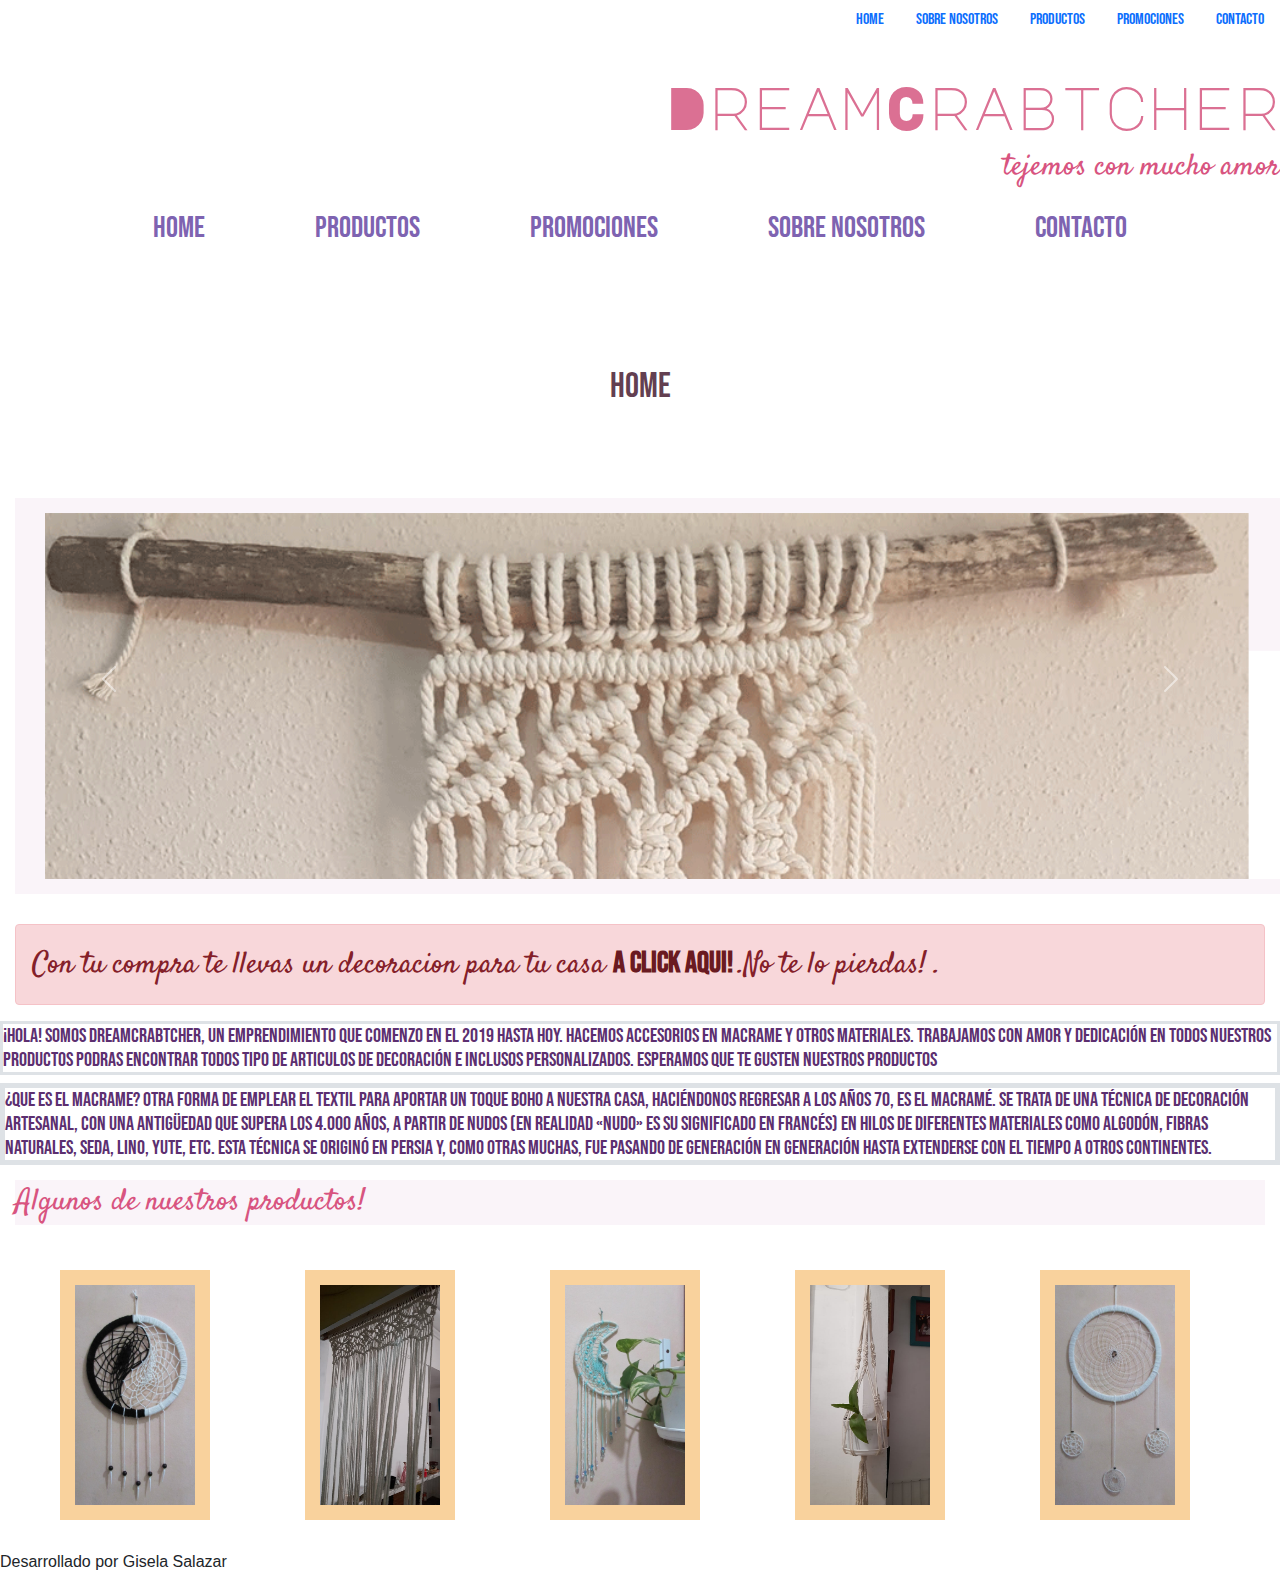
<file: index.html>
<!DOCTYPE html>
<html>
    <head>
      <meta charset="UTF-8">

      <meta http-equiv="X-UA-Compatible" content="IE=edge">
    
      <meta name="viewport" content="width=device-width, initial-scale=1.0">

     <title > DreamCrabtcher</title>
     
     <link rel="stylesheet" href="css/bootstrap.css">

     <link rel="stylesheet" href="css.css">
     
     <link rel="stylesheet" href="imagenes-productos/favicon.png" >

    </head>


    <body>

     <!--BOOTSTRAP -->

        
        
        <ul class="nav justify-content-end" >
            
            <li class="nav-item">
              <a class="nav-link" href="index.html">Home</a>
            </li>

            <li class="nav-item">
              <a class="nav-link" href="sobre-nosotros.html">Sobre Nosotros </a>
            </li>

            <li class="nav-item">
                <a class="nav-link" href="productos.html">Productos</a>
              </li>

            <li class="nav-item">
                <a class="nav-link" href="promociones.html">Promociones</a>
              </li>
            <li class="nav-item">
                <a class="nav-link" href="contacto.html">Contacto</a>
              </li>
          </ul>



        <!--FIN-->


        <header class="header-flex">
            <h1> DreamCrabtcher </h1>
            <h2>tejemos con mucho amor</h2>
        </header>

        <nav class="menu-flex">
            
          <span><a href="index.html"> Home </a></span>
    <span><a href="productos.html"> productos</a></span>
    <span><a href="promociones.html" >promociones </a></span>
    <span><a href="sobre-nosotros.html">sobre nosotros</a></span>
    <span><a href="contacto.html">contacto</a></span>

        </nav>
        
        <h3>Home  </h3>

        

        <!--BOOTSTRAP-->
        <div id="carouselExampleControls" class="carousel slide" data-bs-ride="carousel">
            <div class="carousel-inner">
              <div class="carousel-item active">
                <img src="imagenes-productos/1000x300-1.gif" class="d-block w-100" alt="uno">
              </div>
              <div class="carousel-item">
                <img src="imagenes-productos/1000x300-2.gif" class="d-block w-100" alt="dos">
              </div>
              <div class="carousel-item">
                <img src="imagenes-productos/1000x300-3.gif" class="d-block w-100" alt="tres">
              </div>
            </div>
            <button class="carousel-control-prev" type="button" data-bs-target="#carouselExampleControls" data-bs-slide="prev">
              <span class="carousel-control-prev-icon" aria-hidden="true"></span>
              <span class="visually-hidden">Previous</span>
            </button>
            <button class="carousel-control-next" type="button" data-bs-target="#carouselExampleControls" data-bs-slide="next">
              <span class="carousel-control-next-icon" aria-hidden="true"></span>
              <span class="visually-hidden">Next</span>
            </button>
          </div>
        
       




        <!--FIN-->
    
        <section id="productos" class="flex-productos "></section>


        <main>
          <div class="alert alert-danger" role="alert">
            Con tu compra te llevas un decoracion para tu casa <a href="promociones.html" class="alert-link">a click aqui!
            </a>.No te lo pierdas! .
          </div>


            <h5 class="border border-3"> ¡Hola! somos DreamCrabtcher,
                un emprendimiento que comenzo en el 2019 hasta hoy.
                Hacemos accesorios en macrame y otros materiales.
                Trabajamos con amor y dedicación en todos nuestros productos
                Podras encontrar todos tipo de articulos de decoración 
                e inclusos personalizados.
                Esperamos que te gusten nuestros productos

            </h5>

        
        </main>

        
        <h5 class="border border-5">
            ¿Que es el macrame? 
 
            Otra forma de emplear el textil para aportar un toque boho a nuestra casa, haciéndonos regresar a los años 70, es el macramé. Se trata de una técnica de decoración artesanal, con una antigüedad que supera los 4.000 años, a partir de nudos (en realidad «nudo» es su significado en francés) en hilos de diferentes materiales como algodón, fibras naturales, seda, lino, yute, etc. Esta técnica se originó en Persia y, como otras muchas, fue pasando de generación en generación hasta extenderse con el tiempo a otros continentes.
 
        </h5>
        
        <div class="animacion">Algunos de nuestros productos!</div>
        <!--ESTO ES CSS-->


        <img class="imagenIndex" src="imagenes-productos/atrapados.jpg" alt="imagenDos">
        <img class="imagenIndex" src="imagenes-productos/cortinas.jpg" alt="cortinas">
        <img class="imagenIndex" src="imagenes-productos/decoracion lunar.jpg" alt="decoracion">
        <img class="imagenIndex" src="imagenes-productos/portaplantas.jpg" alt="portaMacetas">
        <img class="imagenIndex" src="imagenes-productos/atrapauno.jpg" alt="imagenUno">
        
      
 



         <footer>Desarrollado por Gisela Salazar </footer>

    
    <script src="js/bootstrap.js"></script>

    </body>
    






</html>
</file>
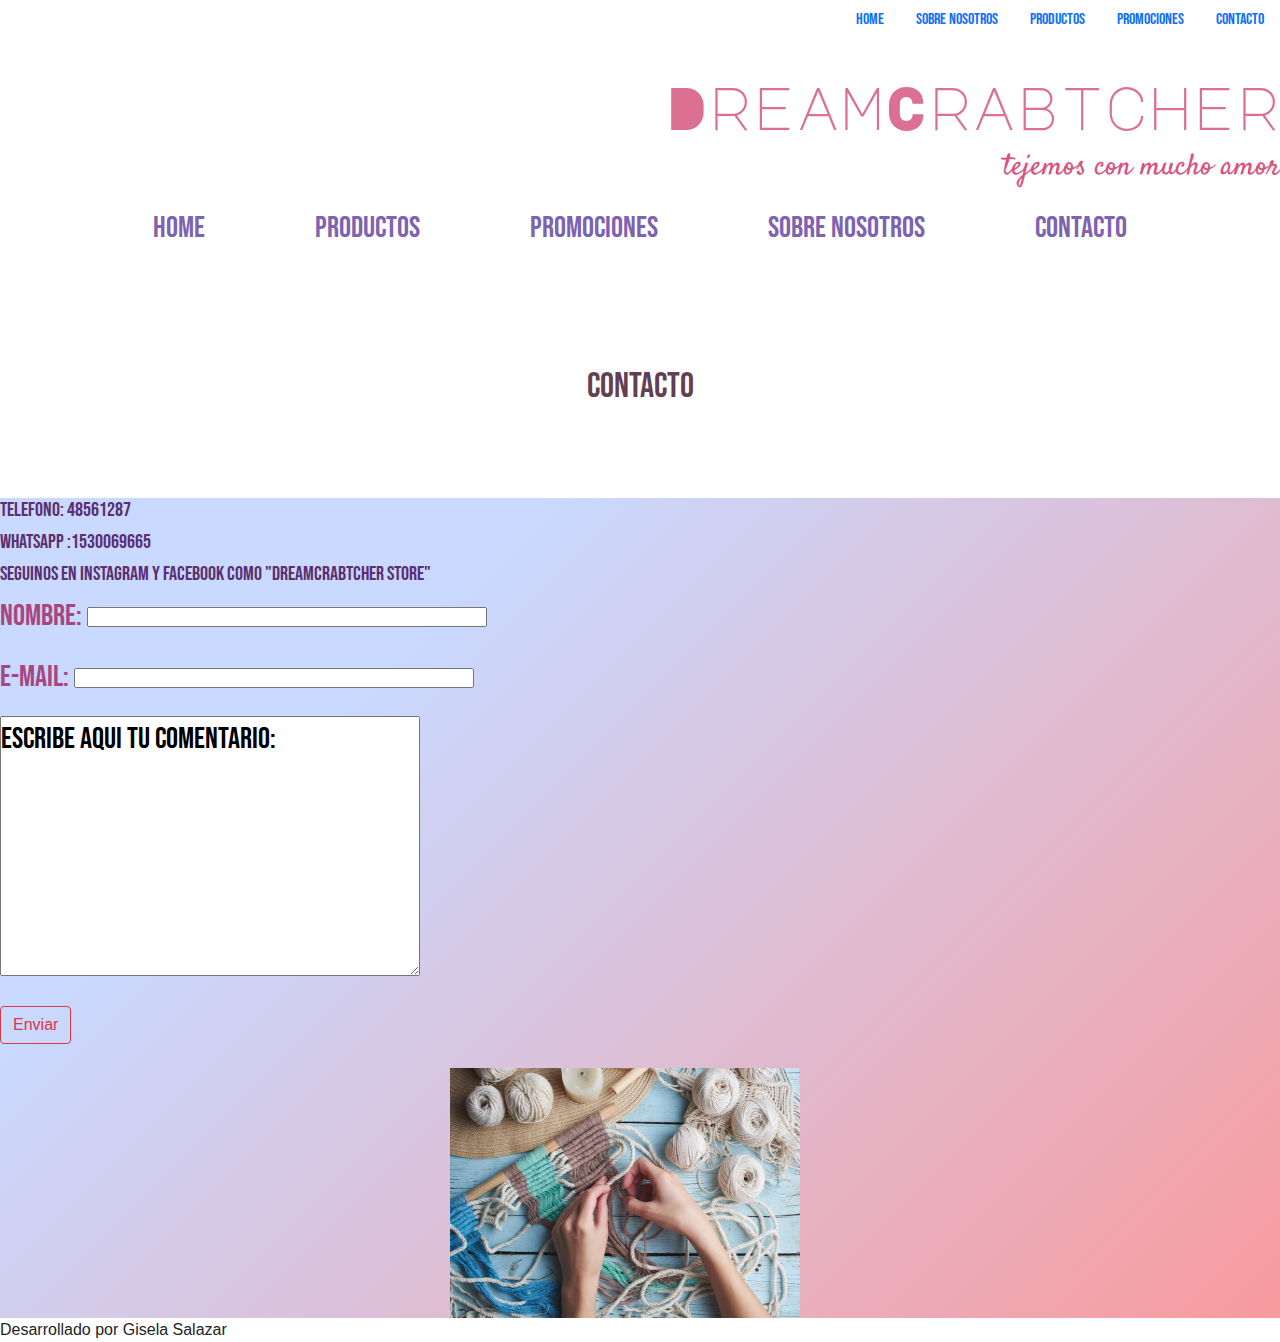
<file: contacto.html>
<!DOCTYPE html>

<html>

<head>

    <link rel="stylesheet" href="css/bootstrap.css">

    <link rel="stylesheet" href="css.css"
    
    <link rel="stylesheet" href="imagenes-productos/favicon.png" >

</head>

<body>

<!--BOOTSTRAP -->

        
        
<ul class="nav justify-content-end" >
            
  <li class="nav-item">
    <a class="nav-link" href="index.html">Home</a>
  </li>

  <li class="nav-item">
    <a class="nav-link" href="sobre-nosotros.html">Sobre Nosotros </a>
  </li>

  <li class="nav-item">
      <a class="nav-link" href="productos.html">Productos</a>
    </li>

  <li class="nav-item">
      <a class="nav-link" href="promociones.html">Promociones</a>
    </li>
  <li class="nav-item">
      <a class="nav-link" href="contacto.html">Contacto</a>
    </li>
</ul>

  
<!--FIN-->
    <header class="header-flex">

       
    
        <h1> DreamCrabtcher</h1>
        <h2>tejemos con mucho amor</h2>

    </header>

    
    <nav class="menu-flex">
        
      <span><a href="index.html"> Home </a></span>
    <span><a href="productos.html"> productos</a></span>
    <span><a href="promociones.html" >promociones </a></span>
    <span><a href="sobre-nosotros.html">sobre nosotros</a></span>
    <span><a href="contacto.html">contacto</a></span>
    </nav>
    
    <h3 id="subtitulo">Contacto </h3>


        
        <main class="contactos" id="contacto-flex" >

        <h5>Telefono: 48561287 </h5> 
        <h5>Whatsapp :1530069665</h5>
        <h5>Seguinos en instagram y facebook como "DreamCrabtcher Store"</h5>
        
        
        <form action="correo@direccion.com" method="post" enctype="text/plain"
        >
        <p>Nombre: <input class="emailNombre" type="text" name="nombre"/></p>
        <p >e-mail: <input class="emailNombre" type="text" name="e-mail" size="35"/></p>
        <p><textarea class="consulta" name="comentario" rows="10" cols="150">Escribe aqui tu comentario:</textarea></p>
        <button type="button" class="btn btn-outline-danger"> Enviar </button>


        </form><br>

        
        <img class="imagenContacto" src="imagenes-productos/modern-macrame-2.webp" width="700" alt="">
    </main>
    
   


    <footer>Desarrollado por Gisela Salazar </footer>

    <script src="js/bootstrap.js"></script>
    </body>
</html>
</file>
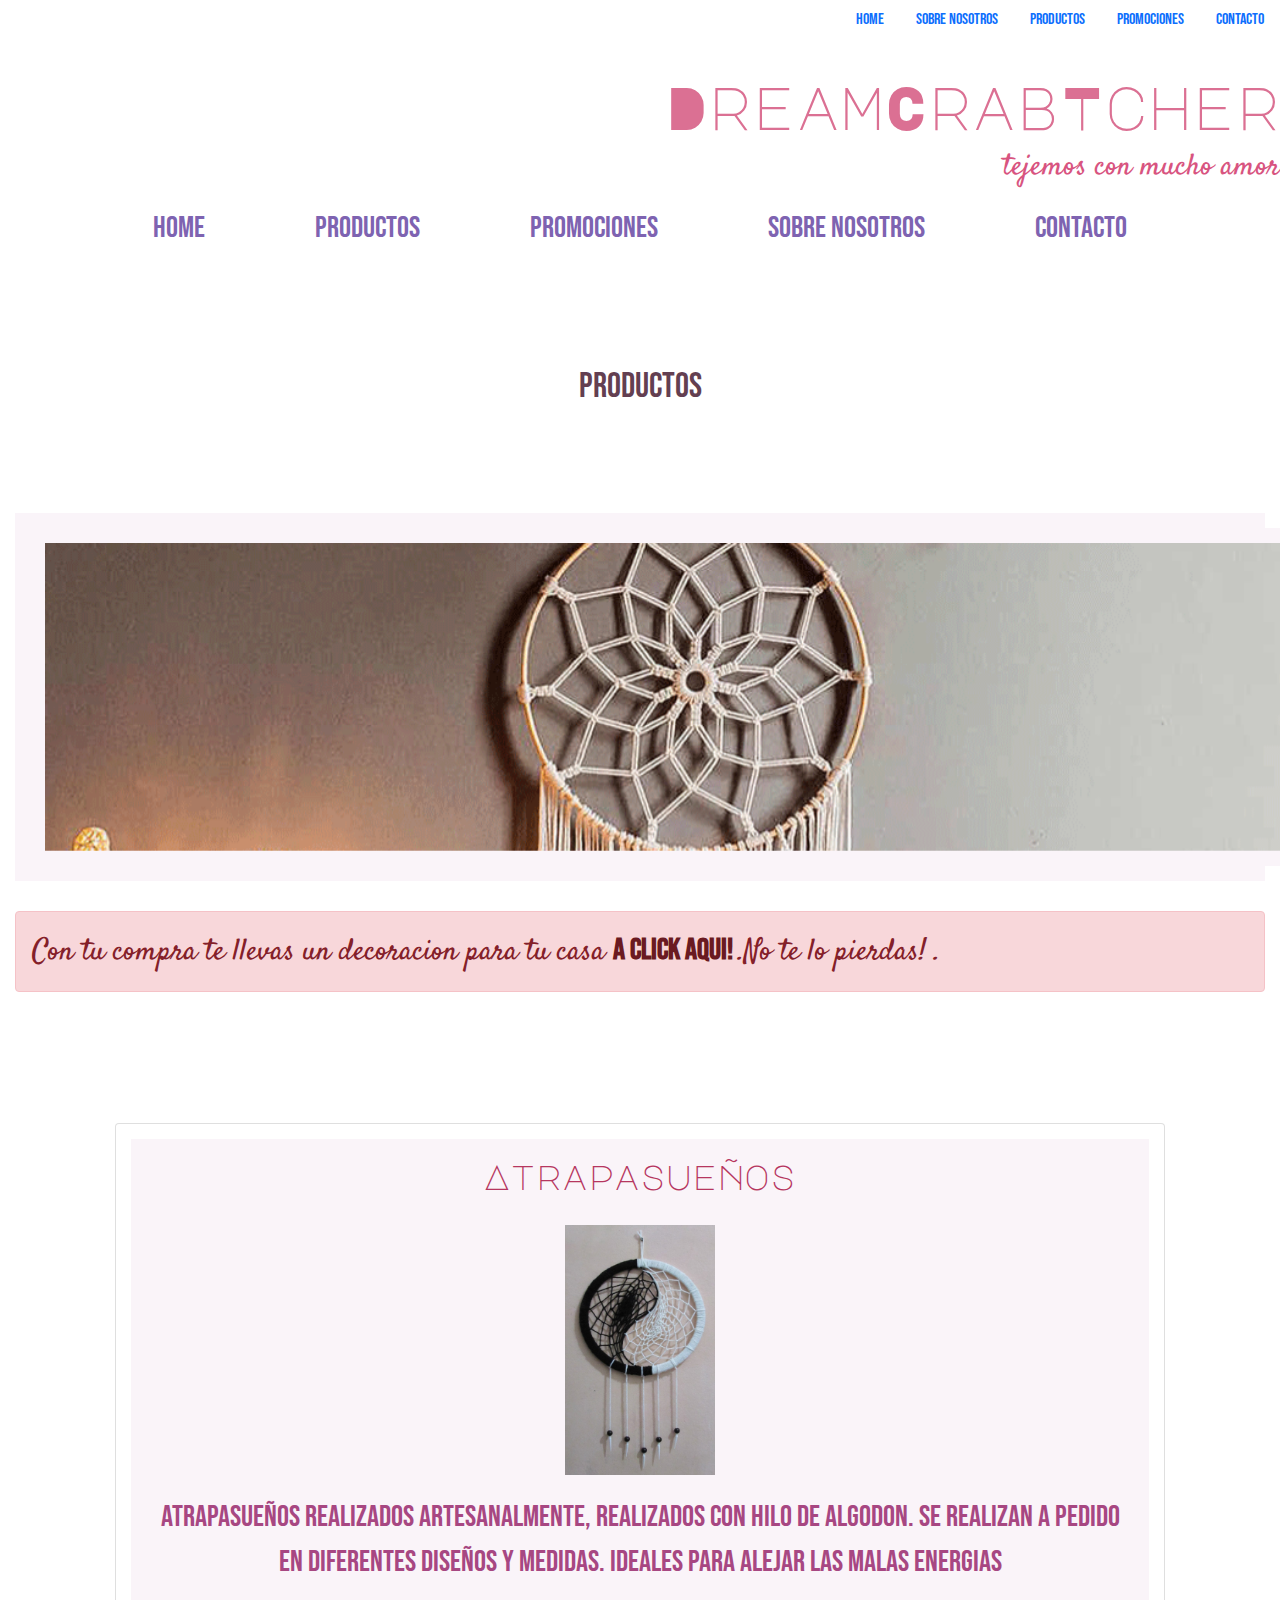
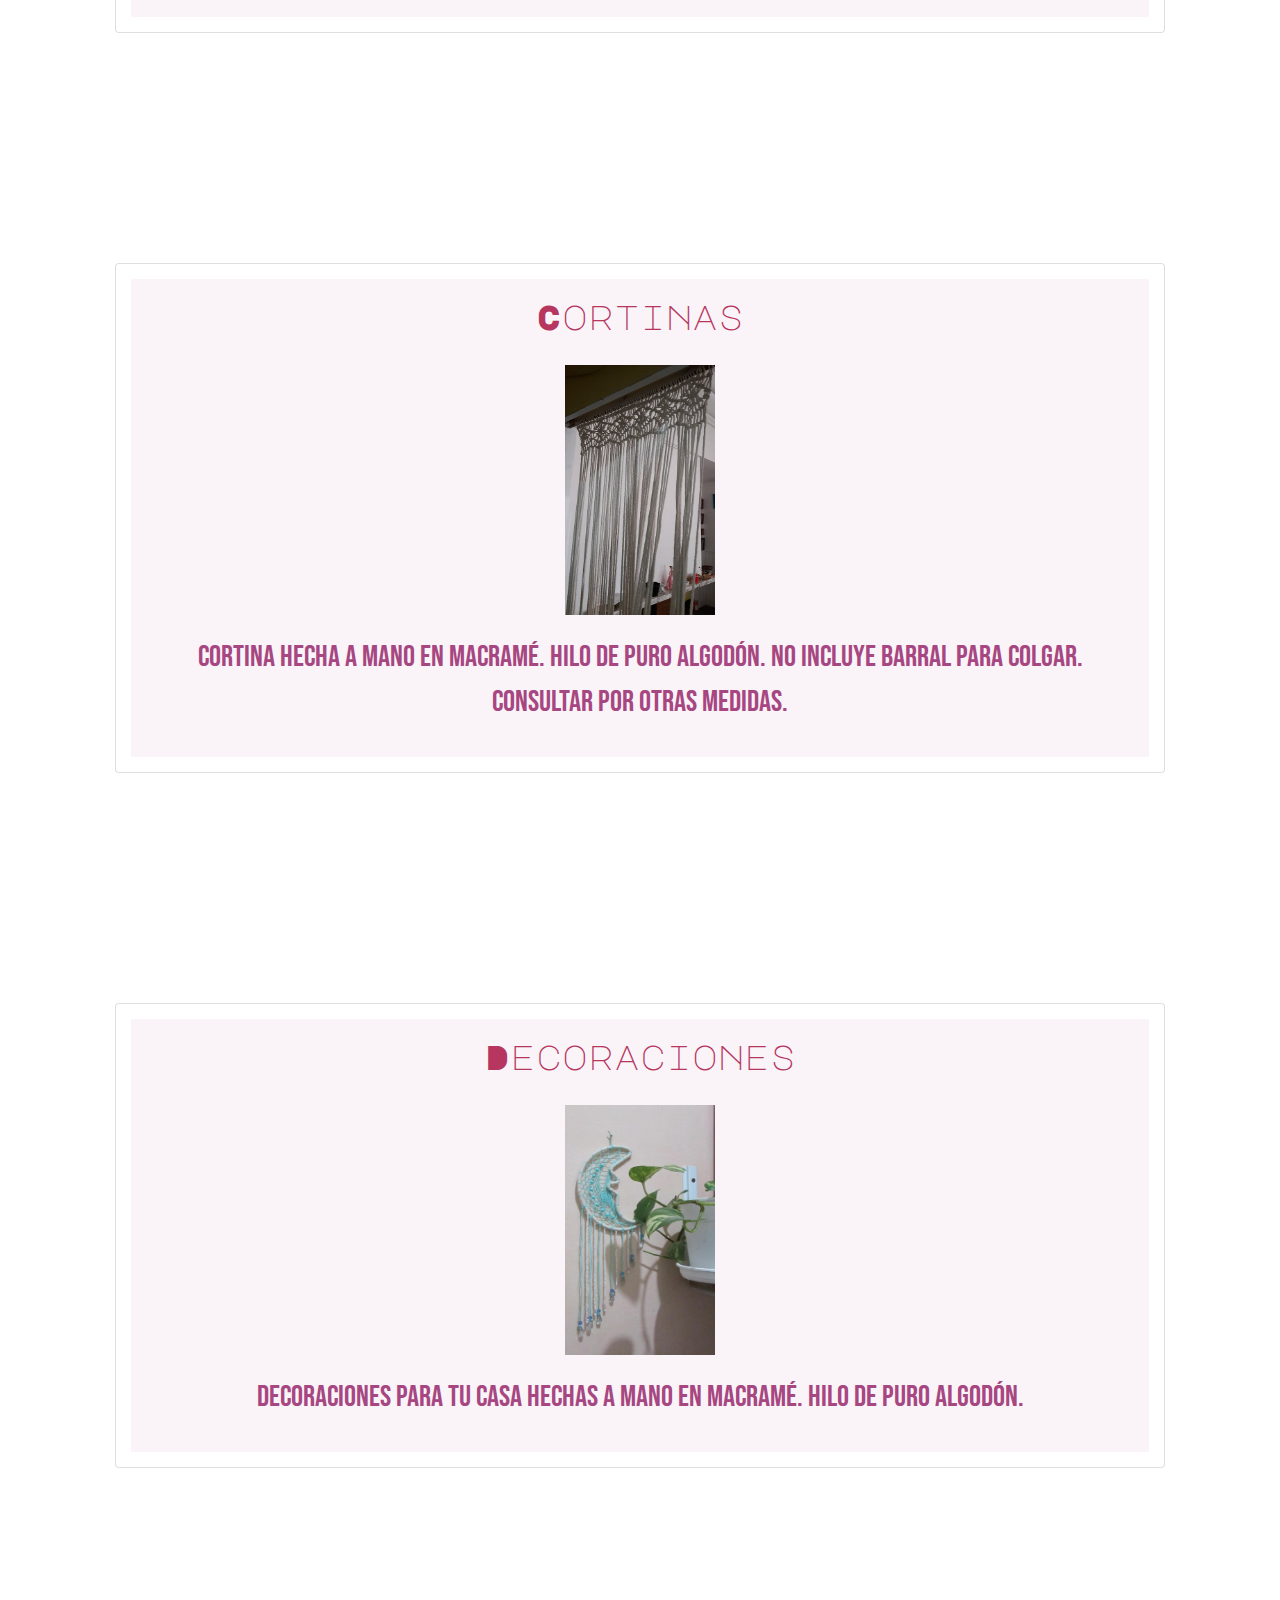
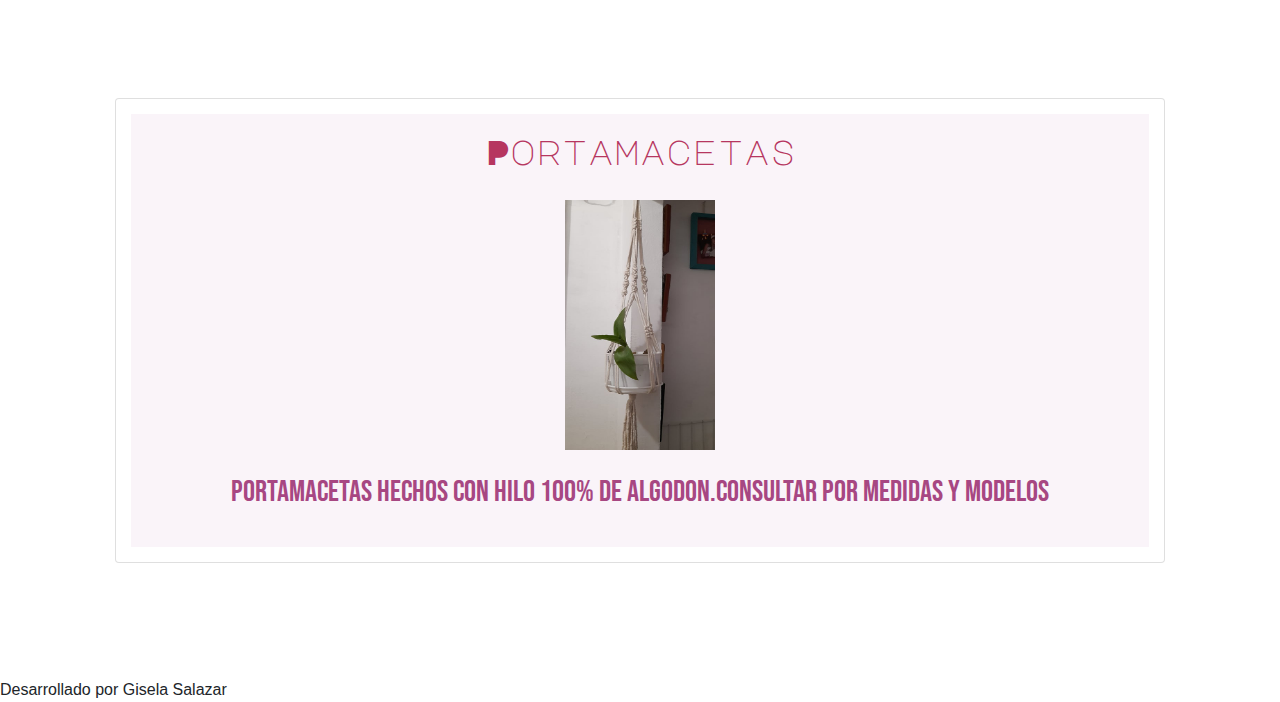
<file: productos.html>
<!DOCTYPE html>
<html lang="en">

<head>
  <meta charset="UTF-8">
  <meta http-equiv="X-UA-Compatible" content="IE=edge">
  <meta name="viewport" content="width=device-width, initial-scale=1.0">
  <title>productos</title>

  <link rel="stylesheet" href="css/bootstrap.css">

  <link rel="stylesheet" href="css.css">

  <link rel="stylesheet" href="imagenes-productos/favicon.png">

</head>

<body id="grilla-areas">

  <!--BOOTSTRAP -->



  <ul class="nav justify-content-end" >
            
    <li class="nav-item">
      <a class="nav-link" href="index.html">Home</a>
    </li>

    <li class="nav-item">
      <a class="nav-link" href="sobre-nosotros.html">Sobre Nosotros </a>
    </li>

    <li class="nav-item">
        <a class="nav-link" href="productos.html">Productos</a>
      </li>

    <li class="nav-item">
        <a class="nav-link" href="promociones.html">Promociones</a>
      </li>
    <li class="nav-item">
        <a class="nav-link" href="contacto.html">Contacto</a>
      </li>
  </ul>


  <!--FIN-->
  <header class="header-flex">
    <h1>DreamCrabTcher</h1>
    <h2>tejemos con mucho amor </h2>
  </header>


  <nav class="menu-flex">

    <span><a href="index.html"> Home </a></span>
    <span><a href="productos.html"> productos</a></span>
    <span><a href="promociones.html" >promociones </a></span>
    <span><a href="sobre-nosotros.html">sobre nosotros</a></span>
    <span><a href="contacto.html">contacto</a></span>
  </nav>

  <h3>PRoductos </h3> 


  <!--BOOTSTRAP CAROUSEL-->

  <div id="carouselExampleSlidesOnly" class="carousel slide" data-bs-ride="carousel">
    <div class="carousel-inner">
      <div class="carousel-item active">
        <img src="imagenes-productos/productoDos.gif" class="d-block w-100" alt="...">
      </div>
      <div class="carousel-item">
        <img src="imagenes-productos/productoTres.gif" class="d-block w-100" alt="...">
      </div>
      <div class="carousel-item">
        <img src="imagenes-productos/productosUno.gif" class="d-block w-100" alt="...">
      </div>
    </div>
  </div>


  <div class="alert alert-danger" role="alert">
    Con tu compra te llevas un decoracion para tu casa <a href="promociones.html" class="alert-link">a click aqui!
    </a>.No te lo pierdas! .
  </div>

  <!--FIN -->

  <section id="productos" class="flex-productos ">



    <article>
      <div class="card">
        <div class="card-body">
          <h4> Atrapasueños </h4>
          <img class="imagenDos" src="imagenes-productos/atrapados.jpg" alt="imagenDos">

          <p>
            Atrapasueños realizados artesanalmente,
            realizados con hilo de algodon.
            Se realizan a pedido en diferentes diseños y medidas.
            ideales para alejar las malas energias
          </p>
        </div>
      </div>




    </article>

    <article>
      <div class="card">
        <div class="card-body">
          <h4>Cortinas </h4>
          <img class="imagenDos" src="imagenes-productos/cortinas.jpg" alt="cortinas">
          <p>
            Cortina hecha a mano en Macramé. Hilo de puro algodón.
            No incluye barral para colgar.
            Consultar por otras medidas.
          </p>

        </div>
      </div>
    </article>

  </section>

  <section class="flex-productos">

    <article>
      <div class="card">
        <div class="card-body">
          <h4>Decoraciones </h4>
          <img class="imagenDos" src="imagenes-productos/decoracion lunar.jpg" alt="decoracion">
          <p>
            Decoraciones para tu casa hechas a mano en Macramé. Hilo de puro algodón.

          </p>

        </div>
      </div>
    </article>

    <article>
      <div class="card">
        <div class="card-body">
          <h4>Portamacetas</h4>

          <img class="imagenDos" src="imagenes-productos/portaplantas.jpg" alt="portaMacetas">
          <p>
            Portamacetas hechos con hilo 100% de algodon.Consultar por medidas y modelos
          </p>

        </div>
      </div>
    </article>



  </section>





  <footer>Desarrollado por Gisela Salazar </footer>

  <script src="js/bootstrap.js"></script>

</body>

</html>
</file>
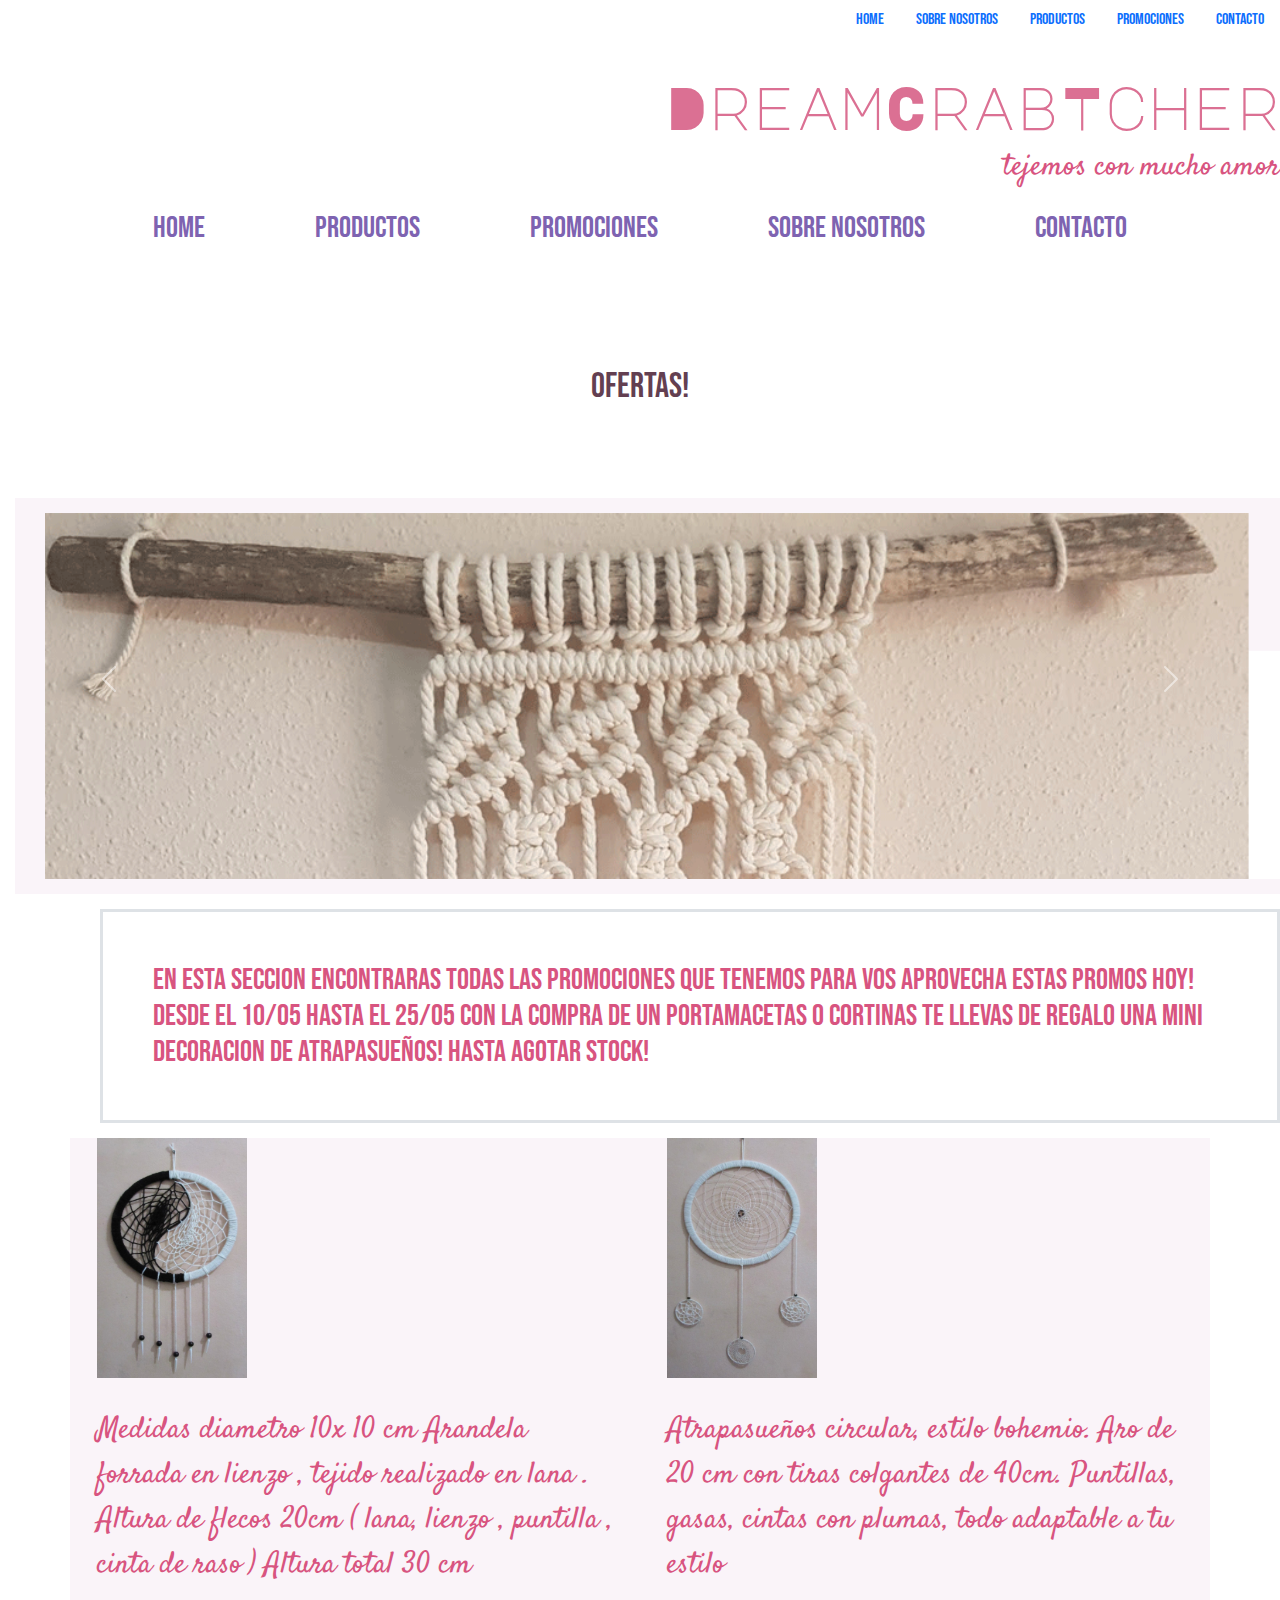
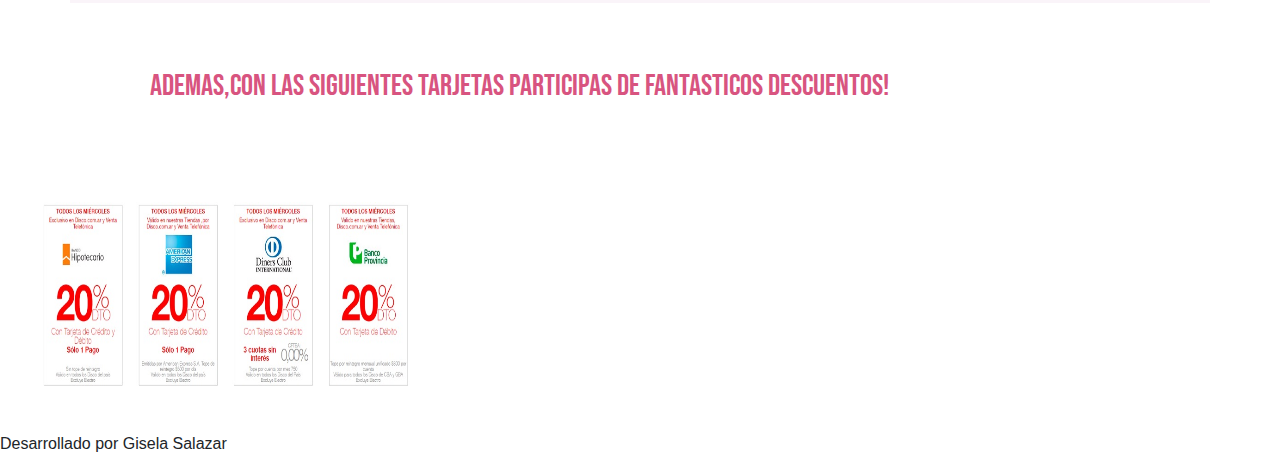
<file: promociones.html>
<!DOCTYPE html>

<html>

<head>
  <title> promociones</title>

  <link rel="stylesheet" href="css/bootstrap.css">

  <link rel="stylesheet" href="css.css" <link rel="stylesheet" href="imagenes-productos/favicon.png">

</head>

</head>

<body>

  <!--BOOTSTRAP -->


  <ul class="nav justify-content-end">
            
    <li class="nav-item">
      <a class="nav-link" href="index.html">Home</a>
    </li>

    <li class="nav-item">
      <a class="nav-link" href="sobre-nosotros.html">Sobre Nosotros </a>
    </li>

    <li class="nav-item">
        <a class="nav-link" href="productos.html">Productos</a>
      </li>

    <li class="nav-item">
        <a class="nav-link" href="promociones.html">Promociones</a>
      </li>
    <li class="nav-item">
        <a class="nav-link" href="contacto.html">Contacto</a>
      </li>
  </ul>


  <!--FIN-->
  <header class="header-flex">

    <h1> DreamCrabTcher </h1>
    <h2>tejemos con mucho amor</h2>
  </header>

  <nav class="menu-flex">

    <span><a href="index.html"> Home </a></span>
    <span><a href="productos.html"> productos</a></span>
    <span><a href="promociones.html" >promociones </a></span>
    <span><a href="sobre-nosotros.html">sobre nosotros</a></span>
    <span><a href="contacto.html">contacto</a></span>
  </nav>

  <h3>Ofertas! </h3>


  <!--BOOTSTRAP-->

  <div id="carouselExampleControls" class="carousel slide" data-bs-ride="carousel">
    <div class="carousel-inner">
      <div class="carousel-item active">
        <img src="imagenes-productos/1000x300-1.gif" class="d-block w-100" alt="uno">
      </div>
      <div class="carousel-item">
        <img src="imagenes-productos/1000x300-2.gif" class="d-block w-100" alt="dos">
      </div>
      <div class="carousel-item">
        <img src="imagenes-productos/1000x300-3.gif" class="d-block w-100" alt="tres">
      </div>
    </div>
    <button class="carousel-control-prev" type="button" data-bs-target="#carouselExampleControls" data-bs-slide="prev">
      <span class="carousel-control-prev-icon" aria-hidden="true"></span>
      <span class="visually-hidden">Previous</span>
    </button>
    <button class="carousel-control-next" type="button" data-bs-target="#carouselExampleControls" data-bs-slide="next">
      <span class="carousel-control-next-icon" aria-hidden="true"></span>
      <span class="visually-hidden">Next</span>
    </button>
  </div>

  <h6 class="border border-3">
    En esta seccion encontraras todas las promociones que tenemos para vos
    Aprovecha estas promos hoy!

    desde el 10/05 hasta el 25/05 con la compra de un Portamacetas o cortinas te llevas de
    regalo una mini decoracion de atrapasueños! Hasta agotar stock!
  </h6>

  <div class="container">
    <div class="row">
      <div class="col">

        <img class="promo" src="imagenes-productos/atrapados.jpg" alt="promo">
      </div>


      <div class="col">

        <img class="promo" src="imagenes-productos/atrapauno.jpg" alt="promo">


      </div>
    </div>


    <div class="row">

      <div class="col">

        Medidas diametro 10x 10 cm
        Arandela forrada en lienzo , tejido realizado en lana .
        Altura de flecos 20cm ( lana, lienzo , puntilla , cinta de raso )
        Altura total 30 cm

      </div>
      <div class="col">

        Atrapasueños circular, estilo bohemio.
        Aro de 20 cm con tiras colgantes de 40cm.
        Puntillas, gasas, cintas con plumas, todo adaptable a tu estilo
      </div>

    </div>
  </div>

  </div>


  <h6>Ademas,con las siguientes tarjetas participas de fantasticos descuentos! </h6>

  <img class="ofertas" src="imagenes-productos/descuentos-disco-online-marzo-2017-tarjetas.jpg" alt="descuentos">

  <!--FIN-->

  <footer>Desarrollado por Gisela Salazar </footer>

  <script src="js/bootstrap.js"></script>

</body>



</html>
</file>
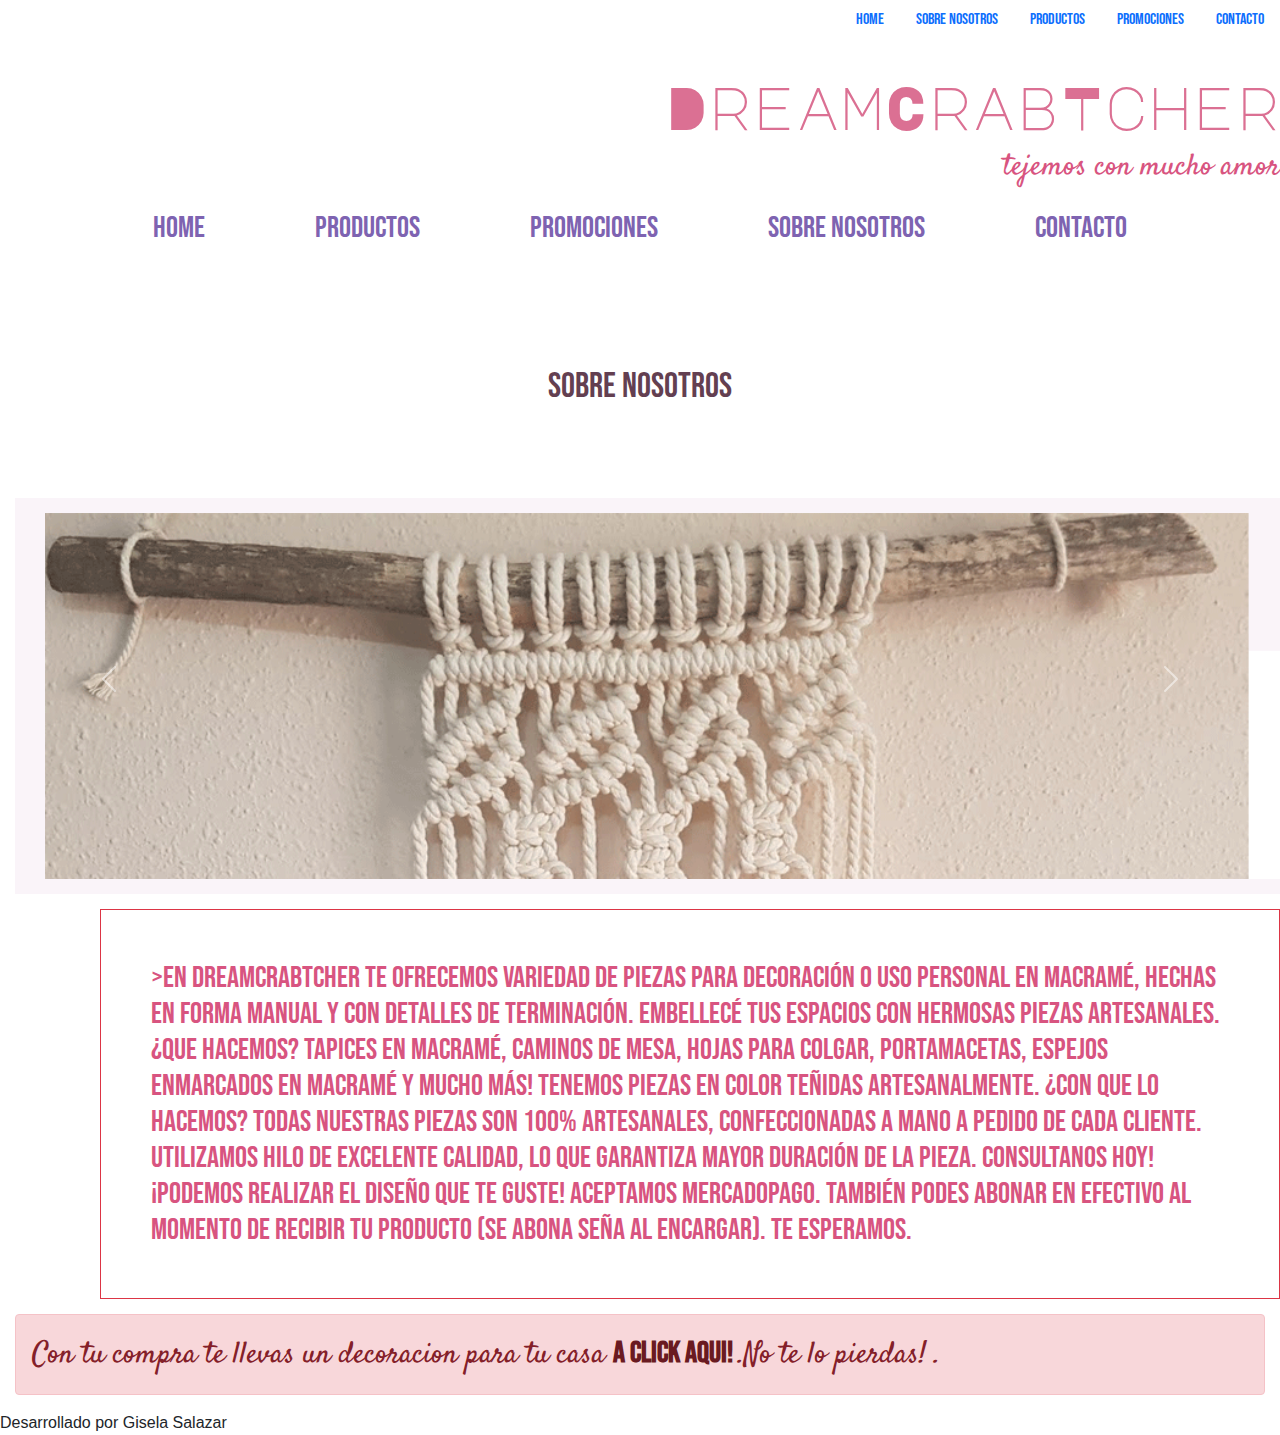
<file: sobre-nosotros.html>
<!DOCTYPE html>

<html>

<head>

  <link rel="stylesheet" href="css/bootstrap.css">

  <link rel="stylesheet" href="css.css"

  <link rel="stylesheet" href="imagenes-productos/favicon.png">

</head>



<body>

  <!--BOOTSTRAP -->



  <ul class="nav justify-content-end" >
            
    <li class="nav-item">
      <a class="nav-link" href="index.html">Home</a>
    </li>

    <li class="nav-item">
      <a class="nav-link" href="sobre-nosotros.html">Sobre Nosotros </a>
    </li>

    <li class="nav-item">
        <a class="nav-link" href="productos.html">Productos</a>
      </li>

    <li class="nav-item">
        <a class="nav-link" href="promociones.html">Promociones</a>
      </li>
    <li class="nav-item">
        <a class="nav-link" href="contacto.html">Contacto</a>
      </li>
  </ul>



  <!--FIN-->

  <header class="header-flex">

    <h1> DreamCrabTcher </h1>
    <h2>tejemos con mucho amor</h2>
  </header>

  <nav class="menu-flex">

    <span><a href="index.html"> Home </a></span>
    <span><a href="productos.html"> productos</a></span>
    <span><a href="promociones.html" >promociones </a></span>
    <span><a href="sobre-nosotros.html">sobre nosotros</a></span>
    <span><a href="contacto.html">contacto</a></span>

  </nav>
  <h3>Sobre nosotros </h3>

  <!--BOOTSTRAP-->

  <div id="carouselExampleControls" class="carousel slide" data-bs-ride="carousel">
    <div class="carousel-inner">
      <div class="carousel-item active">
        <img src="imagenes-productos/1000x300-1.gif" class="d-block w-100" alt="uno">
      </div>
      <div class="carousel-item">
        <img src="imagenes-productos/1000x300-2.gif" class="d-block w-100" alt="dos">
      </div>
      <div class="carousel-item">
        <img src="imagenes-productos/1000x300-3.gif" class="d-block w-100" alt="tres">
      </div>
    </div>
    <button class="carousel-control-prev" type="button" data-bs-target="#carouselExampleControls" data-bs-slide="prev">
      <span class="carousel-control-prev-icon" aria-hidden="true"></span>
      <span class="visually-hidden">Previous</span>
    </button>
    <button class="carousel-control-next" type="button" data-bs-target="#carouselExampleControls" data-bs-slide="next">
      <span class="carousel-control-next-icon" aria-hidden="true"></span>
      <span class="visually-hidden">Next</span>
    </button>
  </div>






  <!--FIN-->
  <main>

   


    <h6 class="border border-danger" >>En DreamCrabtcher te ofrecemos variedad de piezas para decoración o uso personal en Macramé,
      hechas en forma manual y con detalles de terminación. Embellecé tus espacios con hermosas piezas artesanales.
      ¿Que hacemos? Tapices en Macramé, Caminos de mesa, Hojas para colgar, Portamacetas, Espejos enmarcados en macramé
      y mucho más!
      Tenemos piezas en color teñidas artesanalmente.
      ¿Con que lo hacemos? Todas nuestras piezas son 100% artesanales, confeccionadas a mano a pedido de cada cliente.
      Utilizamos
      hilo de excelente calidad, lo que garantiza mayor duración de la pieza.
      Consultanos hoy! ¡Podemos realizar el diseño que te guste! Aceptamos MercadoPago. También podes abonar en
      efectivo al momento de recibir tu producto (se abona seña al encargar). Te esperamos.</h6>

    <div class="alert alert-danger" role="alert">
      Con tu compra te llevas un decoracion para tu casa <a href="promociones.html" class="alert-link">a click aqui!
      </a>.No te lo pierdas! .
    </div>




  </main>


  <footer>Desarrollado por Gisela Salazar </footer>


  <script src="js/bootstrap.js"></script>

</body>

</html>
</file>
<file: css.css>
/*fuente de letra*/

@import url('https://fonts.googleapis.com/css2?family=Amatic+SC:wght@400;700&family=Fasthand&family=Londrina+Shadow&family=Major+Mono+Display&family=Rampart+One&family=Sevillana&family=Smythe&display=swap');
@import url('https://fonts.googleapis.com/css2?family=Amatic+SC:wght@400;700&family=Fasthand&family=Londrina+Shadow&family=Major+Mono+Display&family=Rampart+One&family=Satisfy&family=Sevillana&family=Smythe&display=swap');
@import url('https://fonts.googleapis.com/css2?family=Bebas+Neue&display=swap');


* {
    margin: 0;
    padding: 0;
    font-family: sans-serif;
    box-sizing: border-box;
}

.promo {
   width: 150px;
   height: 240px;


}
/*rutas*/

nav {
    text-align: center;
    font-size: 30px;

}

a {
    color: rgb(126, 99, 177);
    text-decoration: none;
    font-family: 'Bebas Neue';

}

span {

    margin: 35px;
    padding: 10px 20px;
    margin-top: 0px;

}

h3 {
    color: rgb(99, 63, 81);

    font-size: 35px;
    font-family: 'Bebas Neue';
    text-align: center;
    padding: 50px;
    margin-top: 20px;
    margin-bottom: 40px;
    background-image: url(https://www.arquitecturaydiseno.es/medio/2022/03/19/apertura-macrame_84504a26_1280x794.jpg);
    background-position: 60px;
    background-repeat: no-repeat;
    background-position-x: center;
}

/*promociones*/




h6 {
    color: rgb(216, 84, 128);
    font-size: 30px;
    font-family: 'Bebas Neue';
    margin-left: 100px;
    padding: 50px;

}

body {
    background-image: url("https://img.freepik.com/vector-gratis/fondo-invierno-hojas-pinceles-color-pastel_220290-42.jpg?w=2000");
}


/*RESPONSIVE DESIGN*/

/*desktop*/

@media (min-width:1024px) {

    /*propiedades de los titulos*/
    .header-flex {
        display: flex;
        flex-direction: column;
        align-items: flex-end;
    }



    h1 {
        color: palevioletred;
        font-size: 60px;
        font-family: 'Major Mono Display';

        padding-top: 30px;

    }

    h2 {
        color: rgb(216, 84, 128);
        font-size: 30px;
        font-family: 'Satisfy';

    }

    .descripcion-flex {
        display: flex;
        justify-content: center;
        padding: 10px;
    }


    h4 {
        color: rgb(182, 54, 96);
        font-size: 35px;
        font-family: 'Major Mono Display';

    }

    h5 {
        color: rgb(92, 47, 112);
        font-size: 20px;
        font-family: 'Bebas Neue';
    }

    /*propiedades de las descripciones de productos*/
    article {
        text-align: center;
        font-size: 30px;
        margin: 100px;
    }

    p {
        color: rgb(167, 71, 130);
        font-size: 20px;
        font-family: 'Bebas Neue';

    }



    /*DEGRADE EN CONTACTOS*/

    .contactos {

        background-color: #f89b9e;
        background-image: linear-gradient(315deg, #f89b9e 0%, #c9d9ff 74%);

        display: flex;
        flex-direction: column;
        justify-content: space-between;

    }

    /*ANIMACION EN INDEX*/

    .animacion {
        animation-name: texto;
        animation-duration: 3s;
        animation-iteration-count: 1;
    }


    @keyframes texto {
        from {
            transform: translateX(1200px);
        }

        to {
            transform: translate(0);
        }
    }




    /*propiedades de las imagenes-productos*/
    /*TRANSICION*/
    .imagenDos {
        width: 150px;
        height: 250px;
        margin: 20px;
        transition: all 2s;
    }

    .imagenDos:hover {
        width: 300px;
        height: 500px;
        border: solid 20px palevioletred;
    }

    .imagenIndex {
        width: 150px;
        height: 250px;
        margin: 30px;
        margin-left: 60px;
        border: solid 15px transparent;
        border-image: linear-gradient(315deg, #fc89ac 0%, #b86d29 74%);
        ;
        transition: all 2s;
    }

    .imagenLunar {
        width: 350px;
        height: 550px;
        margin-left: 400px;
        padding: 50px;

    }

    .imagenIndex:hover {
        width: 225px;
        height: 375px;
    }

    .imagenContacto {
        width: 350px;
        height: 250px;
        margin-left: 100px;
        transform: translateX(350px)
    }

    .logo {
        width: 75px;
        height: 150px;
        margin-left: 1000px;
        transform: translateY(-1030px);
    }
    
    .ofertas {
        width: 1000px; 
        height: 590px; 
        margin:40px;
    }


    /*fondo imagen*/







    div {
        background-color: rgb(250, 244, 249);
        margin: 15px;
        color: rgb(216, 84, 128);
        font-size: 30px;
        font-family: 'Satisfy';
    }



    .menu-flex {
        display: flex;
        justify-content: center;
    }


    .flex-productos {
        display: flex;
        flex-flow: column;
        padding-top: -10px;
    }



}


/*tablet*/



@media (min-width:481px) and (max-width:1023px) {

    .header-flex {
        display: flex;
        flex-direction: column;
        align-items: flex-end;
    }



    h1 {
        color: palevioletred;
        font-size: 40px;
        font-family: 'Major Mono Display';

        padding-top: 30px;

    }

    h2 {
        color: rgb(216, 84, 128);
        font-size: 30px;
        font-family: 'Satisfy';

    }

    h4 {
        color: rgb(182, 54, 96);
        font-size: 25px;
        font-family: 'Major Mono Display';

    }

    h5 {
        color: rgb(92, 47, 112);
        font-size: 15px;
        font-family: 'Bebas Neue';

    }

    .menu-flex {
        display: flex;
        flex-flow: column;
    }

    div {
        background-color: rgb(250, 244, 249);
        margin: 15px;
        color: rgb(216, 84, 128);
        font-size: 30px;
        font-family: 'Satisfy';
    }

    /*propiedades de las descripciones de productos*/

    article {
        text-align: center;
        font-size: 30px;
        margin: 100px;
    }

    p {
        color: rgb(167, 71, 130);
        font-size: 30px;
        font-family: 'Bebas Neue';

    }


    /*propiedades de las imagenes-productos*/

    .imagenDos {
        width: 150px;
        height: 250px;
        margin: 20px;
    }

    .imagenIndex {
        width: 150px;
        height: 250px;
        margin: 30px;
        margin-left: 60px;
        border: solid 15px #f9d29d;
        transition: all 2s;
    }

    .imagenIndex:hover {
        width: 225px;
        height: 375px;
    }

    .imagenLunar {
        width: 350px;
        height: 550px;
        margin-left: 400px;
        padding: 50px;

    }

    .ofertas {
        width: 770px; 
        height: 590px; 
        margin:40px;
       
    
    }
}


/*smartphone*/

@media (max-width:480px) {

    .header-flex {
        display: flex;
        flex-direction: column;
        align-items: flex-end;
    }

    h1 {
        color: palevioletred;
        font-size: 40px;
        font-family: 'Major Mono Display';

    }

    h2 {
        color: rgb(216, 84, 128);
        font-size: 25px;
        font-family: 'Satisfy';
        margin-left: 200px;
        padding: 10x;
    }

    h4 {
        color: rgb(182, 54, 96);
        font-size: 25px;
        font-family: 'Major Mono Display';

    }

    h5 {
        color: rgb(92, 47, 112);
        font-size: 15px;
        font-family: 'Bebas Neue';

    }

    .menu-flex {
        display: flex;
        flex-flow: column;
    }

    div {
        background-color: rgb(250, 244, 249);
        margin: 15px;
        color: rgb(216, 84, 128);
        font-size: 30px;
        font-family: 'Satisfy';
    }


}

/*propiedades de las descripciones de productos*/
article {
    text-align: center;
    font-size: 30px;
    margin: 100px;
}

p {
    color: rgb(167, 71, 130);
    font-size: 30px;
    font-family: 'Bebas Neue';

}


/*propiedades de las imagenes-productos*/

.imagenDos {
    width: 150px;
    height: 250px;
    margin: 20px;
}

.imagenIndex {
    width: 150px;
    height: 250px;
    margin: 30px;
    margin-left: 60px;
    border: solid 15px #f9d29d;
    transition: all 2s;
}

.imagenIndex:hover {
    width: 225px;
    height: 375px;
}



.ofertas {
    width: 370px; 
    height: 190px; 
    margin:40px;
   

}

.imagenContacto {
    width: 350px;
    height: 250px;
    
}
.consulta {
    width: 420px;
    height: 260px;
}
.emailNombre {
    width:400px;
    height: 20px;
}


#grilla-areas {
    display: grid;
    grid-template-areas:

        "cabeza"
        "cuello "
        "productos"
        "productosDos ";

    grid-template-columns: 100%;
    grid-template-rows: 1fr;

}
</file>
